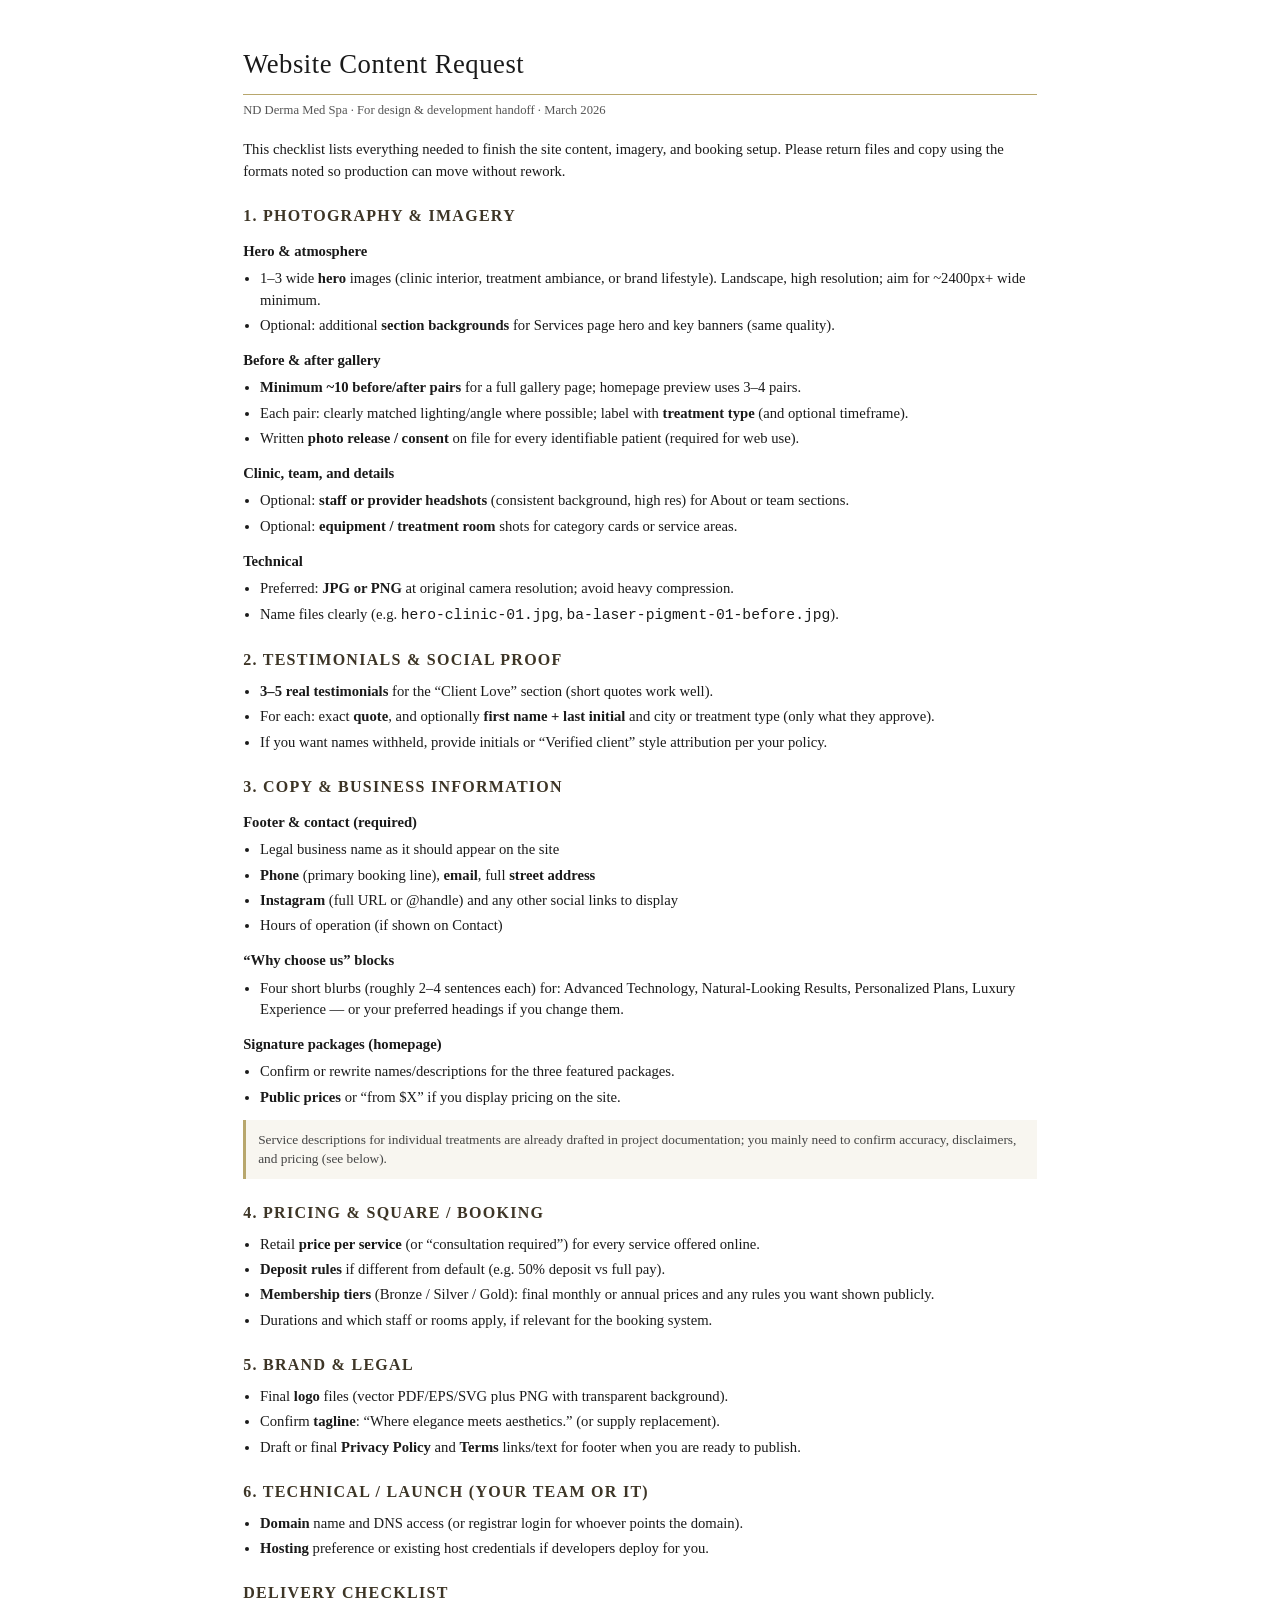
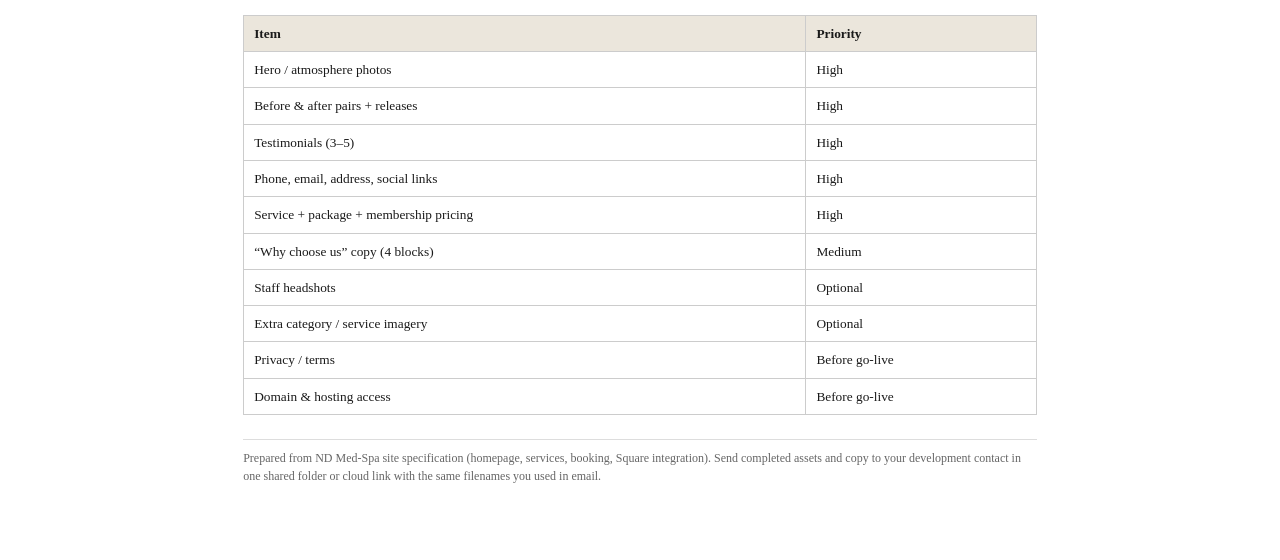
<file: client-content-request.html>
<!DOCTYPE html>
<html lang="en">
<head>
  <meta charset="utf-8">
  <title>ND Derma Med Spa — Content Request for Client</title>
  <style>
    @page { margin: 18mm 16mm; }
    * { box-sizing: border-box; }
    body {
      font-family: "Georgia", "Times New Roman", serif;
      font-size: 11pt;
      line-height: 1.45;
      color: #1a1a1a;
      max-width: 210mm;
      margin: 0 auto;
      padding: 12mm 0 20mm;
    }
    h1 {
      font-size: 20pt;
      font-weight: normal;
      letter-spacing: 0.02em;
      border-bottom: 1px solid #b8a76d;
      padding-bottom: 10px;
      margin: 0 0 6px;
    }
    .meta {
      font-size: 9.5pt;
      color: #555;
      margin-bottom: 20px;
    }
    h2 {
      font-size: 12pt;
      text-transform: uppercase;
      letter-spacing: 0.08em;
      color: #3d3526;
      margin: 22px 0 10px;
      page-break-after: avoid;
    }
    h3 {
      font-size: 11pt;
      margin: 14px 0 6px;
      page-break-after: avoid;
    }
    p { margin: 0 0 10px; }
    ul { margin: 6px 0 12px; padding-left: 1.15em; }
    li { margin-bottom: 4px; }
    .note {
      font-size: 10pt;
      color: #444;
      background: #f8f6f0;
      border-left: 3px solid #b8a76d;
      padding: 10px 12px;
      margin: 12px 0;
    }
    table {
      width: 100%;
      border-collapse: collapse;
      font-size: 10pt;
      margin: 10px 0 16px;
    }
    th, td {
      border: 1px solid #ccc;
      padding: 8px 10px;
      vertical-align: top;
    }
    th {
      background: #ebe6dc;
      text-align: left;
      font-weight: 600;
    }
    .page-break { page-break-before: always; }
    footer {
      font-size: 9pt;
      color: #666;
      margin-top: 24px;
      padding-top: 10px;
      border-top: 1px solid #ddd;
    }
  </style>
</head>
<body>

  <h1>Website Content Request</h1>
  <p class="meta">ND Derma Med Spa · For design &amp; development handoff · March 2026</p>

  <p>This checklist lists everything needed to finish the site content, imagery, and booking setup. Please return files and copy using the formats noted so production can move without rework.</p>

  <h2>1. Photography &amp; imagery</h2>

  <h3>Hero &amp; atmosphere</h3>
  <ul>
    <li>1–3 wide <strong>hero</strong> images (clinic interior, treatment ambiance, or brand lifestyle). Landscape, high resolution; aim for ~2400px+ wide minimum.</li>
    <li>Optional: additional <strong>section backgrounds</strong> for Services page hero and key banners (same quality).</li>
  </ul>

  <h3>Before &amp; after gallery</h3>
  <ul>
    <li><strong>Minimum ~10 before/after pairs</strong> for a full gallery page; homepage preview uses 3–4 pairs.</li>
    <li>Each pair: clearly matched lighting/angle where possible; label with <strong>treatment type</strong> (and optional timeframe).</li>
    <li>Written <strong>photo release / consent</strong> on file for every identifiable patient (required for web use).</li>
  </ul>

  <h3>Clinic, team, and details</h3>
  <ul>
    <li>Optional: <strong>staff or provider headshots</strong> (consistent background, high res) for About or team sections.</li>
    <li>Optional: <strong>equipment / treatment room</strong> shots for category cards or service areas.</li>
  </ul>

  <h3>Technical</h3>
  <ul>
    <li>Preferred: <strong>JPG or PNG</strong> at original camera resolution; avoid heavy compression.</li>
    <li>Name files clearly (e.g. <code>hero-clinic-01.jpg</code>, <code>ba-laser-pigment-01-before.jpg</code>).</li>
  </ul>

  <h2>2. Testimonials &amp; social proof</h2>
  <ul>
    <li><strong>3–5 real testimonials</strong> for the “Client Love” section (short quotes work well).</li>
    <li>For each: exact <strong>quote</strong>, and optionally <strong>first name + last initial</strong> and city or treatment type (only what they approve).</li>
    <li>If you want names withheld, provide initials or “Verified client” style attribution per your policy.</li>
  </ul>

  <h2>3. Copy &amp; business information</h2>

  <h3>Footer &amp; contact (required)</h3>
  <ul>
    <li>Legal business name as it should appear on the site</li>
    <li><strong>Phone</strong> (primary booking line), <strong>email</strong>, full <strong>street address</strong></li>
    <li><strong>Instagram</strong> (full URL or @handle) and any other social links to display</li>
    <li>Hours of operation (if shown on Contact)</li>
  </ul>

  <h3>“Why choose us” blocks</h3>
  <ul>
    <li>Four short blurbs (roughly 2–4 sentences each) for: Advanced Technology, Natural-Looking Results, Personalized Plans, Luxury Experience — or your preferred headings if you change them.</li>
  </ul>

  <h3>Signature packages (homepage)</h3>
  <ul>
    <li>Confirm or rewrite names/descriptions for the three featured packages.</li>
    <li><strong>Public prices</strong> or “from $X” if you display pricing on the site.</li>
  </ul>

  <div class="note">
    Service descriptions for individual treatments are already drafted in project documentation; you mainly need to confirm accuracy, disclaimers, and pricing (see below).
  </div>

  <h2>4. Pricing &amp; Square / booking</h2>
  <ul>
    <li>Retail <strong>price per service</strong> (or “consultation required”) for every service offered online.</li>
    <li><strong>Deposit rules</strong> if different from default (e.g. 50% deposit vs full pay).</li>
    <li><strong>Membership tiers</strong> (Bronze / Silver / Gold): final monthly or annual prices and any rules you want shown publicly.</li>
    <li>Durations and which staff or rooms apply, if relevant for the booking system.</li>
  </ul>

  <h2>5. Brand &amp; legal</h2>
  <ul>
    <li>Final <strong>logo</strong> files (vector PDF/EPS/SVG plus PNG with transparent background).</li>
    <li>Confirm <strong>tagline</strong>: “Where elegance meets aesthetics.” (or supply replacement).</li>
    <li>Draft or final <strong>Privacy Policy</strong> and <strong>Terms</strong> links/text for footer when you are ready to publish.</li>
  </ul>

  <h2>6. Technical / launch (your team or IT)</h2>
  <ul>
    <li><strong>Domain</strong> name and DNS access (or registrar login for whoever points the domain).</li>
    <li><strong>Hosting</strong> preference or existing host credentials if developers deploy for you.</li>
  </ul>

  <h2 class="page-break">Delivery checklist</h2>
  <table>
    <thead>
      <tr>
        <th>Item</th>
        <th>Priority</th>
      </tr>
    </thead>
    <tbody>
      <tr><td>Hero / atmosphere photos</td><td>High</td></tr>
      <tr><td>Before &amp; after pairs + releases</td><td>High</td></tr>
      <tr><td>Testimonials (3–5)</td><td>High</td></tr>
      <tr><td>Phone, email, address, social links</td><td>High</td></tr>
      <tr><td>Service + package + membership pricing</td><td>High</td></tr>
      <tr><td>“Why choose us” copy (4 blocks)</td><td>Medium</td></tr>
      <tr><td>Staff headshots</td><td>Optional</td></tr>
      <tr><td>Extra category / service imagery</td><td>Optional</td></tr>
      <tr><td>Privacy / terms</td><td>Before go-live</td></tr>
      <tr><td>Domain &amp; hosting access</td><td>Before go-live</td></tr>
    </tbody>
  </table>

  <footer>
    Prepared from ND Med-Spa site specification (homepage, services, booking, Square integration). Send completed assets and copy to your development contact in one shared folder or cloud link with the same filenames you used in email.
  </footer>

</body>
</html>
</file>
